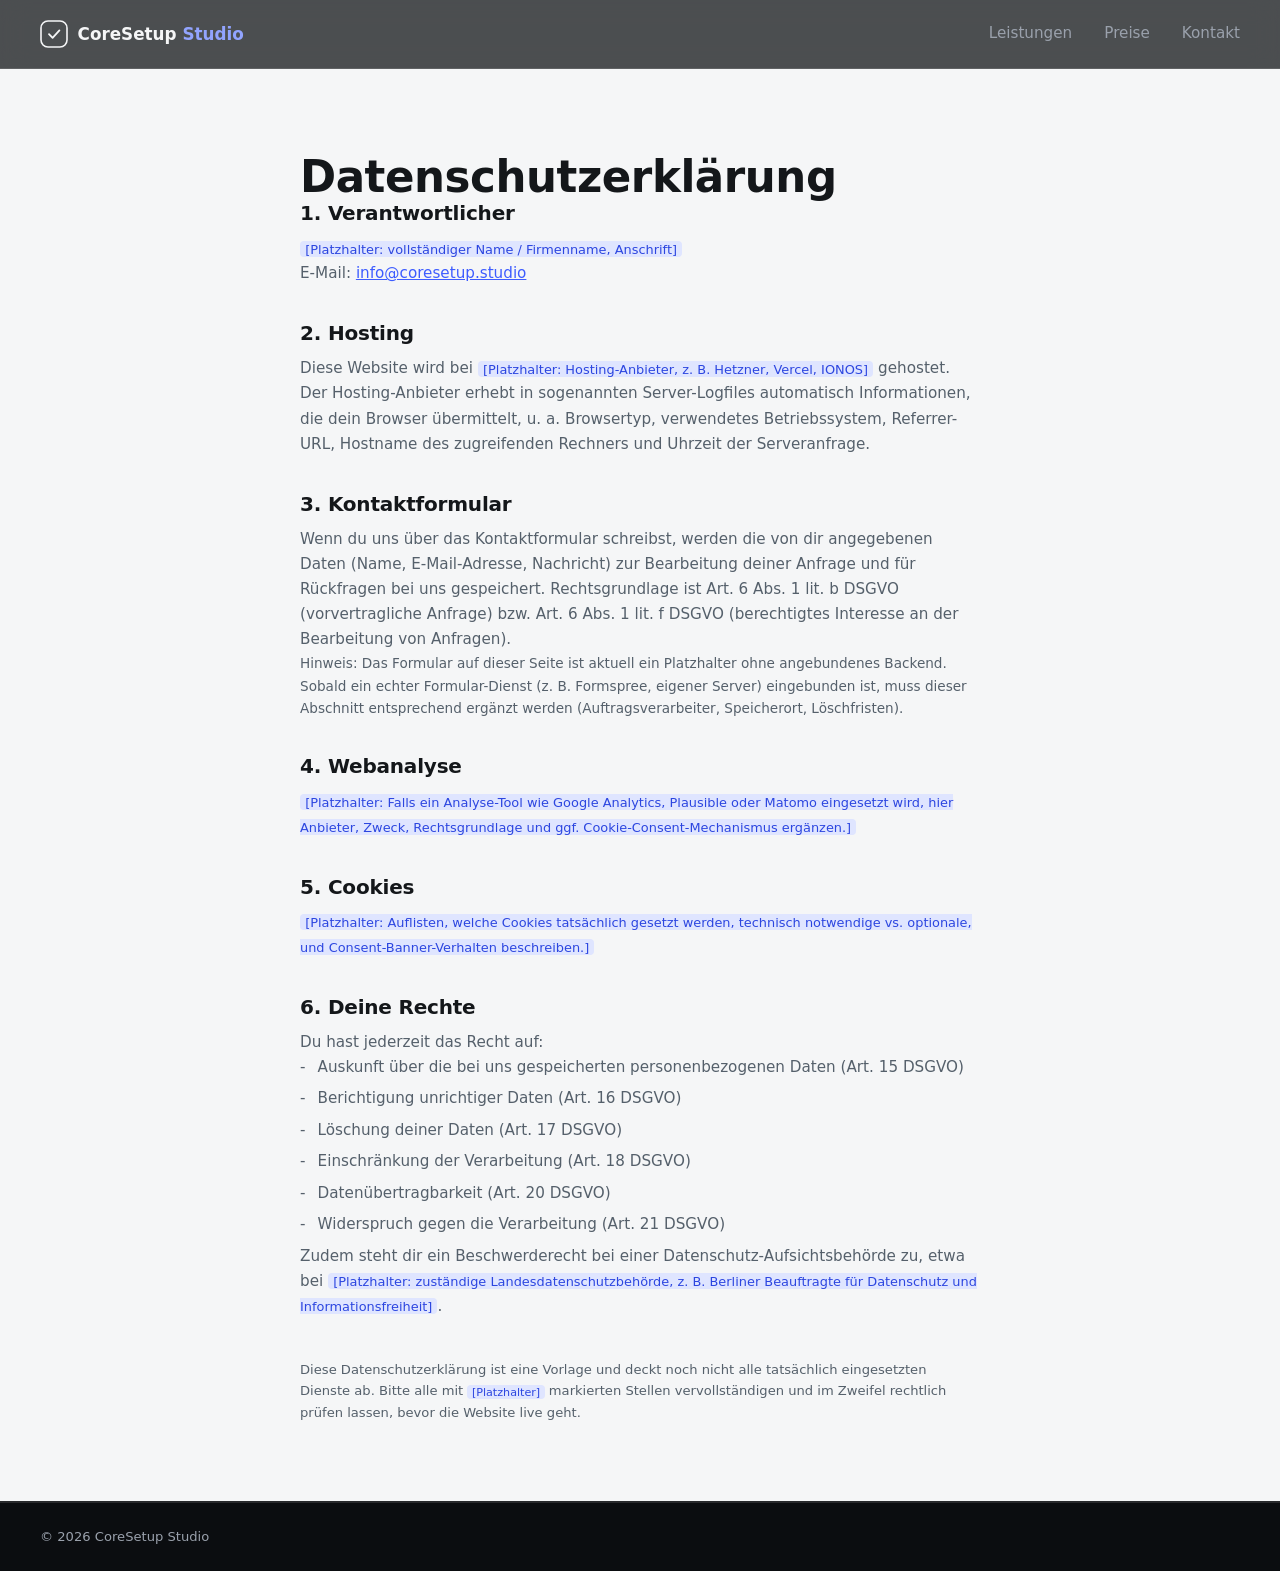
<file: datenschutz.html>
<!DOCTYPE html>
<html lang="de">
<head>
<meta charset="UTF-8">
<meta name="viewport" content="width=device-width, initial-scale=1">
<title>Datenschutzerklärung - CoreSetup Studio</title>
<meta name="robots" content="noindex">
<link rel="icon" type="image/svg+xml" href="/favicon.svg">
<link rel="preconnect" href="https://api.fontshare.com" crossorigin>
<link rel="stylesheet" href="https://api.fontshare.com/v2/css?f[]=cabinet-grotesk@800,700,500,400&f[]=general-sans@600,500,400&display=swap">
<link rel="stylesheet" href="/assets/css/style.css">
<style>
  .legal-shell { padding-top: calc(68px + var(--section-pad-tight)); padding-bottom: var(--section-pad-tight); }
  .legal-shell h2 { font-size: 1.25rem; margin-top: 2.25rem; margin-bottom: 0.75rem; }
  .legal-shell h2:first-of-type { margin-top: 0; }
  .legal-shell h3 { font-size: 1.02rem; margin-top: 1.5rem; margin-bottom: 0.5rem; }
  .legal-shell p, .legal-shell li { color: var(--text-on-light-muted); font-size: 0.95rem; line-height: 1.65; }
  .legal-shell li { margin-bottom: 0.4rem; padding-left: 1.1rem; position: relative; }
  .legal-shell li::before { content: "-"; position: absolute; left: 0; }
  .legal-shell a { color: var(--accent); text-decoration: underline; }
  .placeholder { background: var(--accent-tint); color: var(--accent-2); padding: 0.05em 0.4em; border-radius: 4px; font-size: 0.85em; }
</style>
</head>
<body>

<header class="nav">
  <div class="nav__inner wrap">
    <a href="/index.html#top" class="nav__brand" aria-label="CoreSetup Studio, Startseite">
      <svg width="28" height="28" viewBox="0 0 28 28" fill="none" aria-hidden="true">
        <rect x="1" y="1" width="26" height="26" rx="7" stroke="currentColor" stroke-width="1.6"/>
        <path d="M9 14.2L12.6 17.8L19.4 10.4" stroke="currentColor" stroke-width="1.8" stroke-linecap="round" stroke-linejoin="round"/>
      </svg>
      <span>CoreSetup <em>Studio</em></span>
    </a>
    <nav class="nav__links" aria-label="Hauptnavigation">
      <a href="/index.html#leistungen">Leistungen</a>
      <a href="/index.html#preise">Preise</a>
      <a href="/index.html#kontakt">Kontakt</a>
    </nav>
  </div>
</header>

<main class="wrap wrap--narrow legal-shell">
  <h1 class="section__title">Datenschutzerklärung</h1>

  <h2>1. Verantwortlicher</h2>
  <p>
    <span class="placeholder">[Platzhalter: vollständiger Name / Firmenname, Anschrift]</span><br>
    E-Mail: <a href="mailto:info@coresetup.studio">info@coresetup.studio</a>
  </p>

  <h2>2. Hosting</h2>
  <p>
    Diese Website wird bei <span class="placeholder">[Platzhalter: Hosting-Anbieter, z. B. Hetzner, Vercel, IONOS]</span> gehostet. Der Hosting-Anbieter erhebt in sogenannten Server-Logfiles automatisch Informationen, die dein Browser übermittelt, u. a. Browsertyp, verwendetes Betriebssystem, Referrer-URL, Hostname des zugreifenden Rechners und Uhrzeit der Serveranfrage.
  </p>

  <h2>3. Kontaktformular</h2>
  <p>
    Wenn du uns über das Kontaktformular schreibst, werden die von dir angegebenen Daten (Name, E-Mail-Adresse, Nachricht) zur Bearbeitung deiner Anfrage und für Rückfragen bei uns gespeichert. Rechtsgrundlage ist Art. 6 Abs. 1 lit. b DSGVO (vorvertragliche Anfrage) bzw. Art. 6 Abs. 1 lit. f DSGVO (berechtigtes Interesse an der Bearbeitung von Anfragen).
  </p>
  <p style="font-size: 0.85rem;">
    Hinweis: Das Formular auf dieser Seite ist aktuell ein Platzhalter ohne angebundenes Backend. Sobald ein echter Formular-Dienst (z. B. Formspree, eigener Server) eingebunden ist, muss dieser Abschnitt entsprechend ergänzt werden (Auftragsverarbeiter, Speicherort, Löschfristen).
  </p>

  <h2>4. Webanalyse</h2>
  <p>
    <span class="placeholder">[Platzhalter: Falls ein Analyse-Tool wie Google Analytics, Plausible oder Matomo eingesetzt wird, hier Anbieter, Zweck, Rechtsgrundlage und ggf. Cookie-Consent-Mechanismus ergänzen.]</span>
  </p>

  <h2>5. Cookies</h2>
  <p>
    <span class="placeholder">[Platzhalter: Auflisten, welche Cookies tatsächlich gesetzt werden, technisch notwendige vs. optionale, und Consent-Banner-Verhalten beschreiben.]</span>
  </p>

  <h2>6. Deine Rechte</h2>
  <p>Du hast jederzeit das Recht auf:</p>
  <ul>
    <li>Auskunft über die bei uns gespeicherten personenbezogenen Daten (Art. 15 DSGVO)</li>
    <li>Berichtigung unrichtiger Daten (Art. 16 DSGVO)</li>
    <li>Löschung deiner Daten (Art. 17 DSGVO)</li>
    <li>Einschränkung der Verarbeitung (Art. 18 DSGVO)</li>
    <li>Datenübertragbarkeit (Art. 20 DSGVO)</li>
    <li>Widerspruch gegen die Verarbeitung (Art. 21 DSGVO)</li>
  </ul>
  <p>
    Zudem steht dir ein Beschwerderecht bei einer Datenschutz-Aufsichtsbehörde zu, etwa bei
    <span class="placeholder">[Platzhalter: zuständige Landesdatenschutzbehörde, z. B. Berliner Beauftragte für Datenschutz und Informationsfreiheit]</span>.
  </p>

  <p style="margin-top: 2.5rem; font-size: 0.82rem;">
    Diese Datenschutzerklärung ist eine Vorlage und deckt noch nicht alle tatsächlich eingesetzten Dienste ab. Bitte alle mit <span class="placeholder">[Platzhalter]</span> markierten Stellen vervollständigen und im Zweifel rechtlich prüfen lassen, bevor die Website live geht.
  </p>
</main>

<footer class="footer">
  <div class="wrap footer__bottom">
    <span>© <span data-year></span> CoreSetup Studio</span>
  </div>
</footer>

<script>
  document.querySelectorAll("[data-year]").forEach(function (el) {
    el.textContent = new Date().getFullYear();
  });
</script>
</body>
</html>
</file>
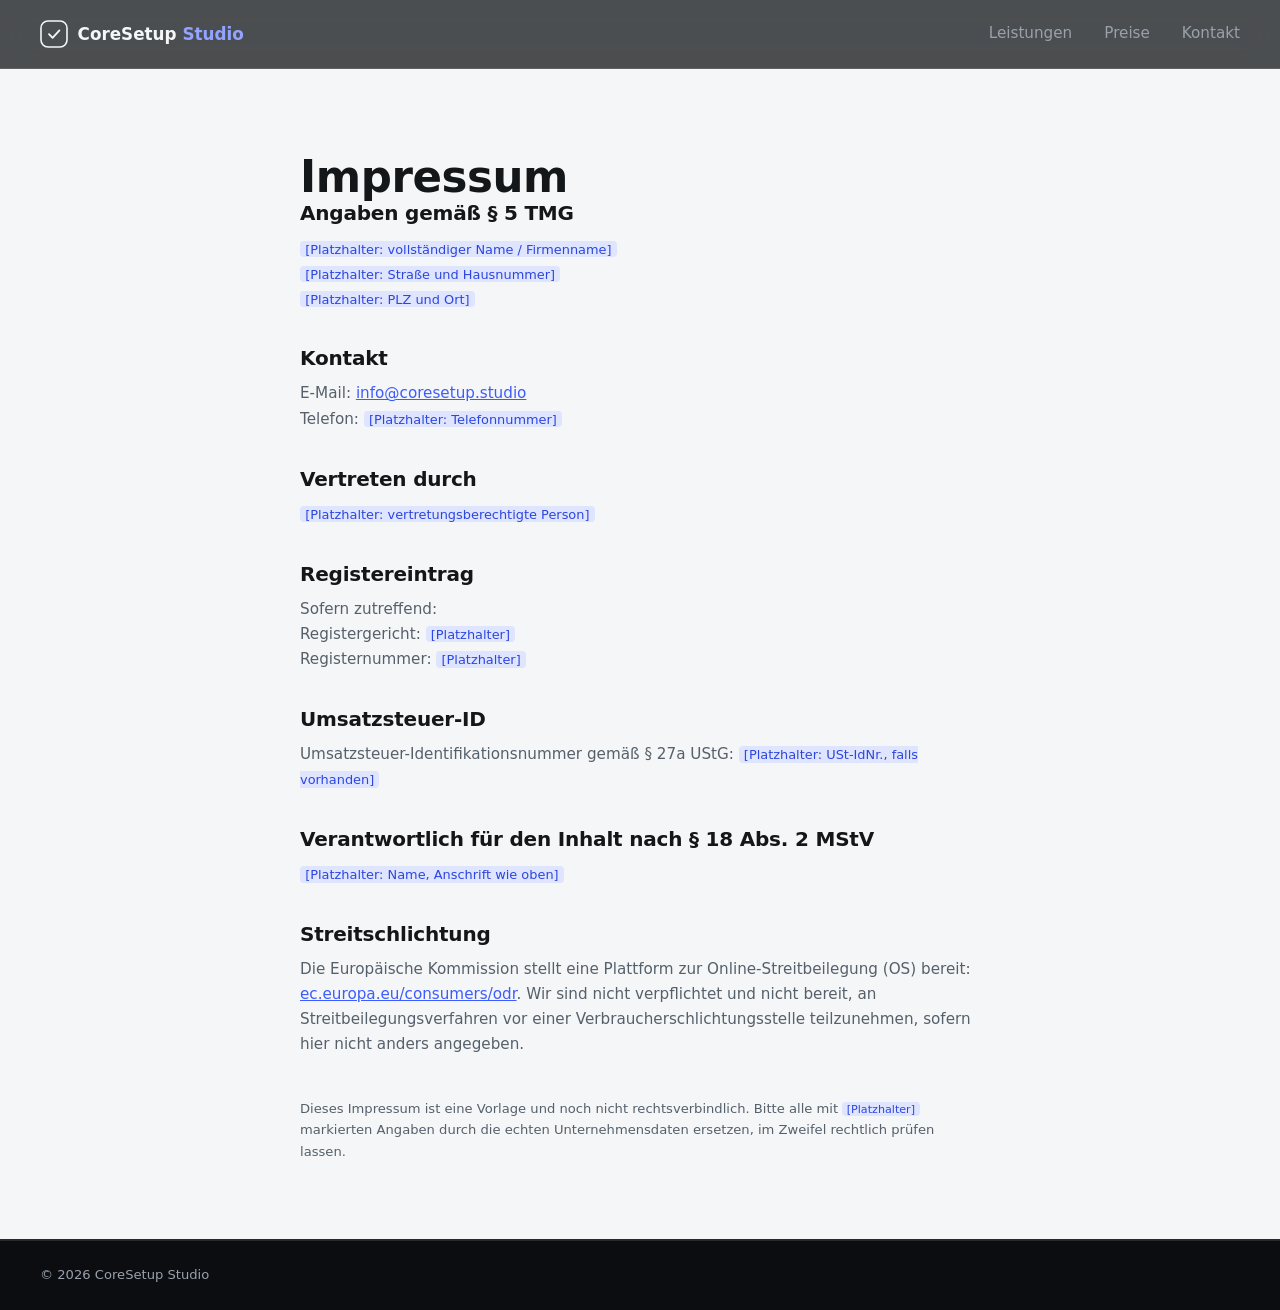
<file: impressum.html>
<!DOCTYPE html>
<html lang="de">
<head>
<meta charset="UTF-8">
<meta name="viewport" content="width=device-width, initial-scale=1">
<title>Impressum - CoreSetup Studio</title>
<meta name="robots" content="noindex">
<link rel="icon" type="image/svg+xml" href="/favicon.svg">
<link rel="preconnect" href="https://api.fontshare.com" crossorigin>
<link rel="stylesheet" href="https://api.fontshare.com/v2/css?f[]=cabinet-grotesk@800,700,500,400&f[]=general-sans@600,500,400&display=swap">
<link rel="stylesheet" href="/assets/css/style.css">
<style>
  .legal-shell { padding-top: calc(68px + var(--section-pad-tight)); padding-bottom: var(--section-pad-tight); }
  .legal-shell h2 { font-size: 1.25rem; margin-top: 2.25rem; margin-bottom: 0.75rem; }
  .legal-shell h2:first-of-type { margin-top: 0; }
  .legal-shell p, .legal-shell li { color: var(--text-on-light-muted); font-size: 0.95rem; line-height: 1.65; }
  .legal-shell li { margin-bottom: 0.4rem; }
  .legal-shell a { color: var(--accent); text-decoration: underline; }
  .placeholder { background: var(--accent-tint); color: var(--accent-2); padding: 0.05em 0.4em; border-radius: 4px; font-size: 0.85em; }
</style>
</head>
<body>

<header class="nav">
  <div class="nav__inner wrap">
    <a href="/index.html#top" class="nav__brand" aria-label="CoreSetup Studio, Startseite">
      <svg width="28" height="28" viewBox="0 0 28 28" fill="none" aria-hidden="true">
        <rect x="1" y="1" width="26" height="26" rx="7" stroke="currentColor" stroke-width="1.6"/>
        <path d="M9 14.2L12.6 17.8L19.4 10.4" stroke="currentColor" stroke-width="1.8" stroke-linecap="round" stroke-linejoin="round"/>
      </svg>
      <span>CoreSetup <em>Studio</em></span>
    </a>
    <nav class="nav__links" aria-label="Hauptnavigation">
      <a href="/index.html#leistungen">Leistungen</a>
      <a href="/index.html#preise">Preise</a>
      <a href="/index.html#kontakt">Kontakt</a>
    </nav>
  </div>
</header>

<main class="wrap wrap--narrow legal-shell">
  <h1 class="section__title">Impressum</h1>

  <h2>Angaben gemäß § 5 TMG</h2>
  <p>
    <span class="placeholder">[Platzhalter: vollständiger Name / Firmenname]</span><br>
    <span class="placeholder">[Platzhalter: Straße und Hausnummer]</span><br>
    <span class="placeholder">[Platzhalter: PLZ und Ort]</span>
  </p>

  <h2>Kontakt</h2>
  <p>
    E-Mail: <a href="mailto:info@coresetup.studio">info@coresetup.studio</a><br>
    Telefon: <span class="placeholder">[Platzhalter: Telefonnummer]</span>
  </p>

  <h2>Vertreten durch</h2>
  <p><span class="placeholder">[Platzhalter: vertretungsberechtigte Person]</span></p>

  <h2>Registereintrag</h2>
  <p>
    Sofern zutreffend:<br>
    Registergericht: <span class="placeholder">[Platzhalter]</span><br>
    Registernummer: <span class="placeholder">[Platzhalter]</span>
  </p>

  <h2>Umsatzsteuer-ID</h2>
  <p>Umsatzsteuer-Identifikationsnummer gemäß § 27a UStG: <span class="placeholder">[Platzhalter: USt-IdNr., falls vorhanden]</span></p>

  <h2>Verantwortlich für den Inhalt nach § 18 Abs. 2 MStV</h2>
  <p><span class="placeholder">[Platzhalter: Name, Anschrift wie oben]</span></p>

  <h2>Streitschlichtung</h2>
  <p>
    Die Europäische Kommission stellt eine Plattform zur Online-Streitbeilegung (OS) bereit:
    <a href="https://ec.europa.eu/consumers/odr/" target="_blank" rel="noopener noreferrer">ec.europa.eu/consumers/odr</a>.
    Wir sind nicht verpflichtet und nicht bereit, an Streitbeilegungsverfahren vor einer Verbraucherschlichtungsstelle teilzunehmen, sofern hier nicht anders angegeben.
  </p>

  <p style="margin-top: 2.5rem; font-size: 0.82rem;">
    Dieses Impressum ist eine Vorlage und noch nicht rechtsverbindlich. Bitte alle mit <span class="placeholder">[Platzhalter]</span> markierten Angaben durch die echten Unternehmensdaten ersetzen, im Zweifel rechtlich prüfen lassen.
  </p>
</main>

<footer class="footer">
  <div class="wrap footer__bottom">
    <span>© <span data-year></span> CoreSetup Studio</span>
  </div>
</footer>

<script>
  document.querySelectorAll("[data-year]").forEach(function (el) {
    el.textContent = new Date().getFullYear();
  });
</script>
</body>
</html>
</file>
<file: assets/css/style.css>
/* ===========================================================
   CoreSetup Studio - Design Tokens
   Palette: Cobalt + Cool-Off-White (no beige/brass, no AI-purple)
   Type: Cabinet Grotesk (display) + General Sans (body/UI)
   Radius system: soft cards (16px), pill buttons (full), 10px inputs
   =========================================================== */

:root {
  /* color: dark surfaces */
  --ink: #0b0d10;
  --ink-2: #14171c;
  --ink-3: #1b1f26;

  /* color: light surfaces */
  --paper: #f5f6f7;
  --paper-2: #ffffff;

  /* color: text */
  --text-on-dark: #f5f6f7;
  --text-on-dark-muted: #9aa1ac;
  --text-on-light: #14171a;
  --text-on-light-muted: #55606b;

  /* color: accent (single locked accent, whole page) */
  --accent: #3d5cff;
  --accent-2: #2c46e0;
  --accent-tint: #dfe5ff;
  --accent-on-dark: #92a4ff;

  /* lines */
  --line-on-light: rgba(20, 23, 26, 0.1);
  --line-on-dark: rgba(245, 246, 247, 0.12);

  /* radius (shape lock) */
  --r-card: 16px;
  --r-pill: 999px;
  --r-input: 10px;

  /* type */
  --font-display: "Cabinet Grotesk", ui-sans-serif, system-ui, -apple-system, sans-serif;
  --font-body: "General Sans", ui-sans-serif, system-ui, -apple-system, sans-serif;

  /* spacing rhythm (art-gallery density) */
  --section-pad: clamp(4.5rem, 9vw, 8rem);
  --section-pad-tight: clamp(3rem, 6vw, 5rem);

  --wrap-max: 1280px;
  --wrap-narrow-max: 760px;

  --ease-out: cubic-bezier(0.16, 1, 0.3, 1);
}

/* ===========================================================
   Reset
   =========================================================== */
*, *::before, *::after { box-sizing: border-box; }
html { scroll-behavior: smooth; -webkit-text-size-adjust: 100%; }
@media (prefers-reduced-motion: reduce) {
  html { scroll-behavior: auto; }
  *, *::before, *::after {
    animation-duration: 0.01ms !important;
    animation-iteration-count: 1 !important;
    transition-duration: 0.01ms !important;
    scroll-behavior: auto !important;
  }
}

body {
  margin: 0;
  background: var(--paper);
  color: var(--text-on-light);
  font-family: var(--font-body);
  font-size: 16px;
  line-height: 1.55;
  -webkit-font-smoothing: antialiased;
  text-rendering: optimizeLegibility;
  overflow-x: hidden;
}

img { max-width: 100%; display: block; height: auto; }
svg { display: block; }
a { color: inherit; text-decoration: none; }
ul, ol { margin: 0; padding: 0; list-style: none; }
h1, h2, h3, h4, p { margin: 0; }
button, input, textarea { font: inherit; color: inherit; }
button { cursor: pointer; }

h1, h2, h3, h4 {
  font-family: var(--font-display);
  font-weight: 700;
  letter-spacing: -0.01em;
  line-height: 1.1;
}

.skip-link {
  position: absolute;
  left: -9999px;
  top: 0;
  background: var(--accent);
  color: #fff;
  padding: 0.75rem 1.25rem;
  border-radius: 0 0 var(--r-input) 0;
  z-index: 200;
}
.skip-link:focus {
  left: 0;
}

:focus-visible {
  outline: 2px solid var(--accent);
  outline-offset: 3px;
  border-radius: 4px;
}

.wrap {
  max-width: var(--wrap-max);
  margin-inline: auto;
  padding-inline: clamp(1.25rem, 4vw, 2.5rem);
}
.wrap--narrow { max-width: var(--wrap-narrow-max); }

/* ===========================================================
   Buttons
   =========================================================== */
.btn {
  display: inline-flex;
  align-items: center;
  justify-content: center;
  gap: 0.5rem;
  white-space: nowrap;
  border-radius: var(--r-pill);
  padding: 0.85rem 1.6rem;
  font-weight: 600;
  font-size: 0.95rem;
  border: 1.5px solid transparent;
  transition: transform 0.2s var(--ease-out), background-color 0.2s var(--ease-out), border-color 0.2s var(--ease-out), color 0.2s var(--ease-out);
}
.btn:active { transform: translateY(1px) scale(0.98); }

.btn--primary {
  background: var(--accent);
  color: #ffffff;
}
.btn--primary:hover { background: var(--accent-2); }

.btn--ghost {
  background: transparent;
  color: var(--text-on-dark);
  border-color: rgba(245, 246, 247, 0.35);
}
.btn--ghost:hover { border-color: var(--text-on-dark); background: rgba(245,246,247,0.06); }

.btn--outline {
  background: transparent;
  color: var(--text-on-light);
  border-color: var(--line-on-light);
}
.btn--outline:hover { border-color: var(--accent); color: var(--accent); }

.btn--sm { padding: 0.6rem 1.15rem; font-size: 0.875rem; }
.btn--lg { padding: 1rem 2rem; font-size: 1rem; }
.btn--block { width: 100%; }

/* ===========================================================
   Nav
   =========================================================== */
.nav {
  position: fixed;
  inset-inline: 0;
  top: 0;
  z-index: 100;
  background: rgba(11, 13, 16, 0.72);
  backdrop-filter: blur(14px);
  -webkit-backdrop-filter: blur(14px);
  border-bottom: 1px solid var(--line-on-dark);
}
.nav__inner {
  height: 68px;
  display: flex;
  align-items: center;
  justify-content: space-between;
  gap: 1.5rem;
}
.nav__brand {
  display: flex;
  align-items: center;
  gap: 0.6rem;
  color: var(--text-on-dark);
  font-family: var(--font-display);
  font-weight: 700;
  font-size: 1.05rem;
}
.nav__brand em { color: var(--accent-on-dark); font-style: normal; }

.nav__links {
  display: none;
  align-items: center;
  gap: 2rem;
}
.nav__links a {
  color: var(--text-on-dark-muted);
  font-weight: 500;
  font-size: 0.95rem;
  transition: color 0.2s var(--ease-out);
}
.nav__links a:hover { color: var(--text-on-dark); }

.nav__actions { display: flex; align-items: center; gap: 1rem; }
.nav__actions .btn--primary { display: none; }

.nav__toggle {
  position: relative;
  width: 40px;
  height: 40px;
  background: transparent;
  border: 1px solid var(--line-on-dark);
  border-radius: var(--r-input);
}
.nav__toggle span {
  position: absolute;
  left: 50%;
  top: 50%;
  width: 16px;
  height: 1.5px;
  background: var(--text-on-dark);
  transition: transform 0.25s var(--ease-out), opacity 0.25s var(--ease-out);
}
.nav__toggle span:first-child { transform: translate(-50%, -4px); }
.nav__toggle span:last-child { transform: translate(-50%, 3px); }
.nav__toggle[aria-expanded="true"] span:first-child { transform: translate(-50%, -50%) rotate(45deg); }
.nav__toggle[aria-expanded="true"] span:last-child { transform: translate(-50%, -50%) rotate(-45deg); }

.nav__mobile {
  display: grid;
  grid-template-rows: 0fr;
  transition: grid-template-rows 0.3s var(--ease-out);
  background: var(--ink);
  border-bottom: 1px solid var(--line-on-dark);
}
.nav__mobile[data-open="true"] { grid-template-rows: 1fr; }
.nav__mobile nav {
  overflow: hidden;
  display: flex;
  flex-direction: column;
  gap: 1.25rem;
  padding: 0 clamp(1.25rem, 4vw, 2.5rem) 1.75rem;
}
.nav__mobile a { color: var(--text-on-dark); font-weight: 500; }
.nav__mobile .btn { margin-top: 0.5rem; align-self: flex-start; }

@media (min-width: 1024px) {
  .nav__links { display: flex; }
  .nav__actions .btn--primary { display: inline-flex; }
  .nav__toggle { display: none; }
  .nav__mobile { display: none; }
}

/* ===========================================================
   Hero
   =========================================================== */
.hero {
  position: relative;
  min-height: 100dvh;
  display: flex;
  align-items: center;
  background: var(--ink);
  overflow: hidden;
  padding-top: 68px;
}
.hero__grid {
  position: absolute;
  inset: 0;
  width: 100%;
  height: 100%;
}
.hero__scrim {
  position: absolute;
  inset: 0;
  background:
    radial-gradient(60% 55% at 18% 30%, rgba(61, 92, 255, 0.16), transparent 65%),
    linear-gradient(180deg, rgba(11,13,16,0.15) 0%, rgba(11,13,16,0.55) 55%, var(--ink) 100%);
  pointer-events: none;
}
.hero__inner { position: relative; z-index: 2; width: 100%; }
.hero__copy { max-width: 760px; padding-block: clamp(4rem, 10vh, 6rem); }

.hero__headline {
  color: var(--text-on-dark);
  font-size: clamp(2.5rem, 6vw, 4.25rem);
  line-height: 1.08;
  letter-spacing: -0.02em;
}
.hero__sub {
  margin-top: 1.5rem;
  max-width: 46ch;
  color: var(--text-on-dark-muted);
  font-size: clamp(1.05rem, 1.6vw, 1.2rem);
  line-height: 1.5;
}
.hero__ctas {
  margin-top: 2.5rem;
  display: flex;
  flex-wrap: wrap;
  gap: 1rem;
}

/* ===========================================================
   Value strip (sits under hero, not inside it)
   =========================================================== */
.value-strip {
  background: var(--ink);
  border-top: 1px solid var(--line-on-dark);
}
.value-strip__grid {
  display: grid;
  grid-template-columns: repeat(2, 1fr);
  gap: 2rem;
  padding-block: 2.75rem;
}
.value-tile {
  display: flex;
  flex-direction: column;
  gap: 0.35rem;
}
.value-tile__num {
  font-family: var(--font-display);
  font-weight: 700;
  font-size: clamp(1.6rem, 2.6vw, 2.1rem);
  color: var(--text-on-dark);
  display: flex;
  align-items: center;
  gap: 0.4rem;
}
.value-tile__num i { font-size: 0.65em; color: var(--accent-on-dark); }
.value-tile__label {
  color: var(--text-on-dark-muted);
  font-size: 0.9rem;
  max-width: 22ch;
}
@media (min-width: 768px) {
  .value-strip__grid { grid-template-columns: repeat(4, 1fr); gap: 2.5rem; }
}

/* ===========================================================
   Section shells + theme lock
   Dark bookend (hero, work, testimonial, footer) / light body
   =========================================================== */
.section { padding-block: var(--section-pad); }
.section--tight { padding-block: var(--section-pad-tight); }
.section--light { background: var(--paper); color: var(--text-on-light); }
.section--dark { background: var(--ink); color: var(--text-on-dark); }

.section__head { max-width: 640px; margin-bottom: clamp(2.5rem, 5vw, 3.5rem); }
.section__head--row { max-width: none; }
.section__title {
  font-size: clamp(1.9rem, 3.4vw, 2.75rem);
  margin-top: 0.6rem;
}
.section--dark .section__title { color: var(--text-on-dark); }
.section__note {
  margin-top: 0.75rem;
  color: var(--text-on-dark-muted);
  font-size: 0.95rem;
}

.eyebrow {
  display: inline-block;
  font-size: 0.72rem;
  font-weight: 600;
  letter-spacing: 0.14em;
  text-transform: uppercase;
  color: var(--accent);
}

/* ===========================================================
   Services (bento, 4 cells, asymmetric)
   =========================================================== */
.services-grid {
  display: grid;
  grid-template-columns: 1fr;
  gap: 1.25rem;
}
.service-card {
  background: var(--paper-2);
  border: 1px solid var(--line-on-light);
  border-radius: var(--r-card);
  padding: clamp(1.5rem, 3vw, 2.25rem);
  transition: border-color 0.25s var(--ease-out), transform 0.25s var(--ease-out);
}
.service-card:hover { border-color: var(--accent); transform: translateY(-2px); }
.service-card__icon {
  font-size: 1.6rem;
  color: var(--accent);
  margin-bottom: 1.1rem;
}
.service-card h3 { font-size: 1.15rem; margin-bottom: 0.6rem; }
.service-card p { color: var(--text-on-light-muted); font-size: 0.95rem; }
.service-card__list {
  margin-top: 1.1rem;
  display: flex;
  flex-direction: column;
  gap: 0.5rem;
  border-top: 1px solid var(--line-on-light);
  padding-top: 1.1rem;
}
.service-card__list li {
  font-size: 0.88rem;
  color: var(--text-on-light-muted);
  padding-left: 1.1rem;
  position: relative;
}
.service-card__list li::before {
  content: "";
  position: absolute;
  left: 0;
  top: 0.5em;
  width: 5px;
  height: 5px;
  border-radius: 50%;
  background: var(--accent);
}

@media (min-width: 768px) {
  .services-grid {
    grid-template-columns: repeat(3, 1fr);
    grid-template-areas:
      "lg lg sm1"
      "lg lg sm2";
  }
  .service-card--lg { grid-area: lg; }
  .services-grid .service-card:nth-of-type(2) { grid-area: sm1; }
  .services-grid .service-card:nth-of-type(3) { grid-area: sm2; }
  .services-grid .service-card:nth-of-type(4) { grid-column: 1 / -1; }
}
@media (min-width: 1100px) {
  .services-grid {
    grid-template-columns: 1.4fr 1fr 1fr 1fr;
    grid-template-areas: "lg sm1 sm2 sm3";
  }
  .services-grid .service-card:nth-of-type(4) { grid-column: auto; grid-area: sm3; }
}

/* ===========================================================
   Process (verb-noun steps, no "Step 1/2/3" labels)
   =========================================================== */
.process {
  display: grid;
  grid-template-columns: 1fr;
  gap: 2rem;
  counter-reset: none;
}
.process__step {
  border-top: 1px solid var(--line-on-light);
  padding-top: 1.5rem;
}
.process__index {
  font-family: var(--font-display);
  font-size: 0.85rem;
  color: var(--accent);
  font-weight: 700;
}
.process__step h3 { margin-top: 0.6rem; font-size: 1.15rem; }
.process__step p { margin-top: 0.5rem; color: var(--text-on-light-muted); font-size: 0.92rem; }

@media (min-width: 768px) {
  .process { grid-template-columns: repeat(4, 1fr); gap: 1.75rem; }
}

/* ===========================================================
   Work / Projekte (bento, 4 cells: 1 large + 2 small + 1 wide)
   =========================================================== */
.work-grid {
  display: grid;
  grid-template-columns: 1fr;
  gap: 1.25rem;
}
.work-card {
  position: relative;
  display: block;
  border-radius: var(--r-card);
  overflow: hidden;
  background: var(--ink-2);
}
.work-card img {
  width: 100%;
  height: 100%;
  object-fit: cover;
  aspect-ratio: 4 / 3;
  transition: transform 0.5s var(--ease-out);
}
.work-card--lg img,
.work-card--wide img { aspect-ratio: 16 / 10; }
.work-card:hover img { transform: scale(1.035); }
.work-card__body {
  position: absolute;
  inset-inline: 0;
  bottom: 0;
  padding: 1.5rem;
  background: linear-gradient(0deg, rgba(11,13,16,0.85) 0%, rgba(11,13,16,0) 100%);
}
.work-card__body h3 { color: var(--text-on-dark); font-size: 1.05rem; }
.work-card__body p { color: var(--text-on-dark-muted); font-size: 0.85rem; margin-top: 0.3rem; }

@media (min-width: 768px) {
  .work-grid {
    grid-template-columns: repeat(2, 1fr);
    grid-template-areas:
      "lg sm1"
      "lg sm2"
      "wide wide";
  }
  .work-card--lg { grid-area: lg; }
  .work-grid .work-card:nth-of-type(2) { grid-area: sm1; }
  .work-grid .work-card:nth-of-type(3) { grid-area: sm2; }
  .work-card--wide { grid-area: wide; }
}

/* ===========================================================
   Pricing
   =========================================================== */
.pricing-grid {
  display: grid;
  grid-template-columns: 1fr;
  gap: 1.5rem;
  align-items: start;
}
.price-card {
  position: relative;
  background: var(--paper-2);
  border: 1px solid var(--line-on-light);
  border-radius: var(--r-card);
  padding: clamp(1.75rem, 3vw, 2.25rem);
  display: flex;
  flex-direction: column;
  gap: 1.25rem;
}
.price-card--featured {
  border-color: var(--accent);
  box-shadow: 0 24px 48px -24px rgba(61, 92, 255, 0.35);
}
@media (min-width: 1024px) {
  .price-card--featured { transform: translateY(-0.75rem); }
}
.price-card__tag {
  position: absolute;
  top: -0.8rem;
  left: 1.75rem;
  background: var(--accent);
  color: #fff;
  font-size: 0.75rem;
  font-weight: 600;
  padding: 0.3rem 0.85rem;
  border-radius: var(--r-pill);
}
.price-card h3 { font-size: 1.2rem; }
.price-card__desc { color: var(--text-on-light-muted); font-size: 0.9rem; }
.price-card__amount {
  font-family: var(--font-display);
  font-size: 2.5rem;
  font-weight: 800;
}
.price-card__list {
  display: flex;
  flex-direction: column;
  gap: 0.65rem;
  border-top: 1px solid var(--line-on-light);
  padding-top: 1.1rem;
  flex: 1;
}
.price-card__list li {
  font-size: 0.9rem;
  color: var(--text-on-light-muted);
  padding-left: 1.3rem;
  position: relative;
}
.price-card__list li::before {
  content: "\2713";
  position: absolute;
  left: 0;
  color: var(--accent);
  font-size: 0.8em;
  top: 0.15em;
}

.pricing-footnote {
  margin-top: 2.5rem;
  display: flex;
  align-items: center;
  gap: 0.6rem;
  color: var(--text-on-light-muted);
  font-size: 0.9rem;
}
.pricing-footnote i { color: var(--accent); font-size: 1.1rem; }

@media (min-width: 900px) {
  .pricing-grid { grid-template-columns: repeat(3, 1fr); }
}

/* ===========================================================
   Testimonial
   =========================================================== */
.section--testimonial { padding-block: var(--section-pad-tight); }
.testimonial { max-width: 780px; text-align: left; }
.testimonial__quote {
  font-family: var(--font-display);
  font-weight: 500;
  font-size: clamp(1.4rem, 3vw, 2rem);
  line-height: 1.35;
  color: var(--text-on-dark);
}
.testimonial__meta {
  margin-top: 1.5rem;
  display: flex;
  align-items: center;
  gap: 0.75rem;
  color: var(--text-on-dark-muted);
  font-size: 0.9rem;
}
.testimonial__stars { color: var(--accent-on-dark); letter-spacing: 0.1em; }

/* ===========================================================
   Tech row
   =========================================================== */
.tech-label {
  text-align: center;
  color: var(--text-on-light-muted);
  font-size: 0.9rem;
  margin-bottom: 2rem;
}
.tech-row {
  display: flex;
  flex-wrap: wrap;
  justify-content: center;
  align-items: center;
  gap: clamp(1.75rem, 5vw, 3.25rem);
}
.tech-row img { width: 28px; height: 28px; opacity: 0.7; transition: opacity 0.2s var(--ease-out); }
.tech-row img:hover { opacity: 1; }

/* ===========================================================
   FAQ
   =========================================================== */
.faq__item {
  border-top: 1px solid var(--line-on-light);
  padding-block: 1.35rem;
}
.faq__item:last-child { border-bottom: 1px solid var(--line-on-light); }
.faq__item summary {
  cursor: pointer;
  list-style: none;
  display: flex;
  align-items: center;
  justify-content: space-between;
  gap: 1rem;
  font-weight: 600;
  font-size: 1.02rem;
}
.faq__item summary::-webkit-details-marker { display: none; }
.faq__item summary::after {
  content: "+";
  font-family: var(--font-display);
  font-size: 1.3rem;
  color: var(--accent);
  transition: transform 0.25s var(--ease-out);
  flex-shrink: 0;
}
.faq__item[open] summary::after { transform: rotate(45deg); }
.faq__item p {
  margin-top: 0.9rem;
  color: var(--text-on-light-muted);
  font-size: 0.95rem;
  max-width: 60ch;
}

/* ===========================================================
   Kontakt
   =========================================================== */
.kontakt {
  display: grid;
  grid-template-columns: 1fr;
  gap: clamp(2.5rem, 5vw, 4rem);
}
.kontakt__intro p { margin-top: 1rem; color: var(--text-on-dark-muted); max-width: 46ch; }
.kontakt__direct {
  margin-top: 2rem;
  display: flex;
  flex-direction: column;
  gap: 0.9rem;
}
.kontakt__direct a {
  display: inline-flex;
  align-items: center;
  gap: 0.6rem;
  color: var(--text-on-dark);
  font-weight: 500;
  padding-bottom: 0.3rem;
  border-bottom: 1px solid var(--line-on-dark);
  width: fit-content;
  transition: border-color 0.2s var(--ease-out), color 0.2s var(--ease-out);
}
.kontakt__direct a:hover { border-color: var(--accent-on-dark); color: var(--accent-on-dark); }
.kontakt__direct i { color: var(--accent-on-dark); font-size: 1.1rem; }

.kontakt__form {
  background: var(--ink-2);
  border: 1px solid var(--line-on-dark);
  border-radius: var(--r-card);
  padding: clamp(1.5rem, 3vw, 2rem);
  display: flex;
  flex-direction: column;
  gap: 1.15rem;
}
.field { display: flex; flex-direction: column; gap: 0.45rem; }
.field label { font-size: 0.85rem; font-weight: 600; color: var(--text-on-dark-muted); }
.field input,
.field textarea {
  background: var(--ink);
  border: 1px solid var(--line-on-dark);
  border-radius: var(--r-input);
  padding: 0.8rem 1rem;
  color: var(--text-on-dark);
  resize: vertical;
}
.field input::placeholder,
.field textarea::placeholder { color: var(--text-on-dark-muted); }
.field input:focus-visible,
.field textarea:focus-visible { outline: 2px solid var(--accent-on-dark); outline-offset: 2px; }
.field__hint {
  font-size: 0.78rem;
  color: var(--text-on-dark-muted);
  line-height: 1.5;
}

@media (min-width: 900px) {
  .kontakt { grid-template-columns: 1fr 1fr; align-items: start; }
}

/* ===========================================================
   Footer
   =========================================================== */
.footer { background: var(--ink); border-top: 1px solid var(--line-on-dark); }
.footer__inner {
  padding-block: clamp(3rem, 6vw, 4.5rem);
  display: grid;
  grid-template-columns: 1fr;
  gap: 2.5rem;
}
.footer__brand .nav__brand { color: var(--text-on-dark); }
.footer__brand p {
  margin-top: 1rem;
  color: var(--text-on-dark-muted);
  font-size: 0.9rem;
  max-width: 32ch;
}
.footer__links {
  display: grid;
  grid-template-columns: 1fr;
  gap: 1.75rem;
}
@media (min-width: 480px) {
  .footer__links { grid-template-columns: repeat(3, 1fr); }
}
.footer__links h4 {
  font-size: 0.78rem;
  text-transform: uppercase;
  letter-spacing: 0.1em;
  color: var(--text-on-dark-muted);
  margin-bottom: 1rem;
  font-family: var(--font-body);
  font-weight: 600;
}
.footer__links a,
.footer__links span {
  display: block;
  color: var(--text-on-dark-muted);
  font-size: 0.9rem;
  margin-bottom: 0.7rem;
  transition: color 0.2s var(--ease-out);
}
.footer__links a:hover { color: var(--text-on-dark); }

.footer__bottom {
  border-top: 1px solid var(--line-on-dark);
  padding-block: 1.5rem;
  color: var(--text-on-dark-muted);
  font-size: 0.82rem;
}

@media (min-width: 768px) {
  .footer__inner { grid-template-columns: 1.2fr 2fr; }
}
</file>
